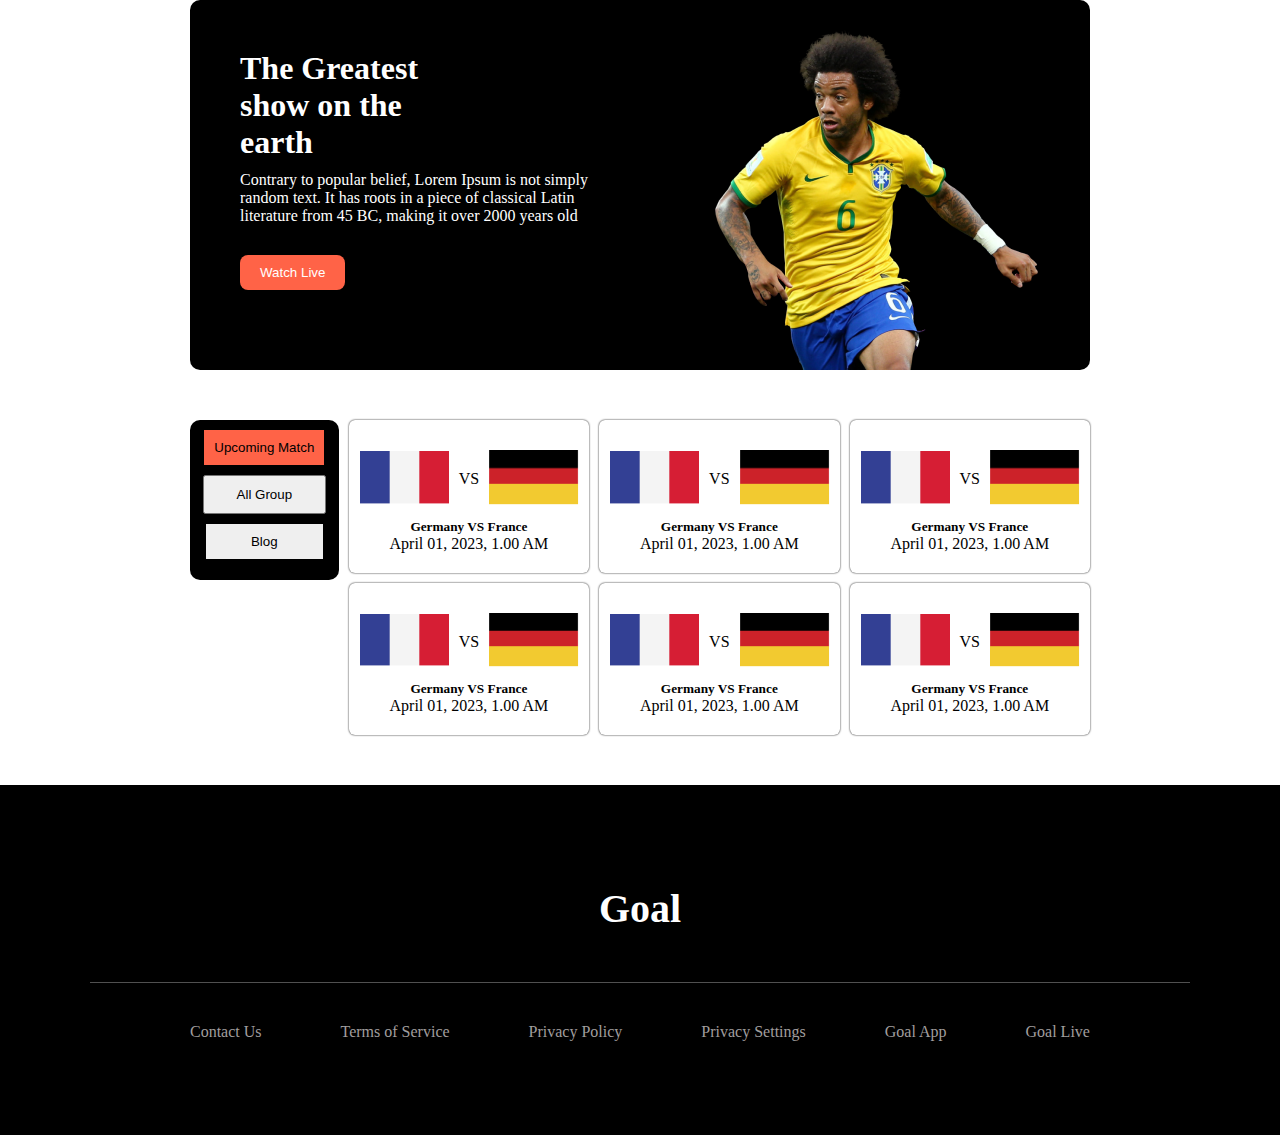
<file: upcoming.html>
<!DOCTYPE html>
<html lang="en">
<head>
    <meta charset="UTF-8">
    <meta name="viewport" content="width=device-width, initial-scale=1.0">
    <title>Document</title>
    <link rel="stylesheet" href="upcoming.css">
</head>
<body>
    <header class="header_part">
        <div class="header_div"> 
            <div class="bannar">
                <h1>The Greatest show on the  earth</h1>
                <p class="lorem">Contrary to popular belief, Lorem Ipsum is not simply 

                    random text. It has roots in a piece of classical Latin literature 
                    from 45 BC, making it over 2000 years old</p>

                    <p class="phone_display">Contrary to popular belief, is not 
                        simply random text.</p>

                    <p class="laptop_display">Lorem ipsum dolor sit amet consectetur adipisicing elit. Ex debitis obcaecati sit reprehenderit 
                       </p>

                    <button>Watch Live  <i class="fa-solid fa-angle-right"></i></button>

            </div>
            <div class="bannar_img">
                <img src="image/Banner Image.png" alt="">
            </div>
        </div>
    </header>

    <main class="main_part">
        <section  class="main_section">
           
            <div class="single_part">
                <div>
                    <button class="single_btn_1">Upcoming Match</button>
                 </div>
                 <div>
                     <button class="single_btn_2">All Group</button>
                 </div>
                 <div>
                    <a href="index.html">
                        <button class="single_btn_3">Blog</button>

                    </a>
                 </div>
                </div>

                <div class="category">
                  <div class="single_category">

                     <div class="image">
                        <div>
                            <img src="image/Flag.png" alt="">
                        </div>
                        <div>VS</div>
                        <div>
                            <img src="image/germany Flag.png" alt="">
                        </div>
                    </div>

                    <h5>Germany VS France </h5>
                    <p>April 01, 2023, 1.00 AM</p>

                  </div>
                  <div class="single_category">

                     <div class="image">
                        <div>
                            <img src="image/Flag.png" alt="">
                        </div>
                        <div>VS</div>
                        <div>
                            <img src="image/germany Flag.png" alt="">
                        </div>
                    </div>

                    <h5>Germany VS France </h5>
                    <p>April 01, 2023, 1.00 AM</p>

                  </div>
                  <div class="single_category">

                     <div class="image">
                        <div>
                            <img src="image/Flag.png" alt="">
                        </div>
                        <div>VS</div>
                        <div>
                            <img src="image/germany Flag.png" alt="">
                        </div>
                    </div>

                    <h5>Germany VS France </h5>
                    <p>April 01, 2023, 1.00 AM</p>

                  </div>
                  <div class="single_category">

                     <div class="image">
                        <div>
                            <img src="image/Flag.png" alt="">
                        </div>
                        <div>VS</div>
                        <div>
                            <img src="image/germany Flag.png" alt="">
                        </div>
                    </div>

                    <h5>Germany VS France </h5>
                    <p>April 01, 2023, 1.00 AM</p>

                  </div>
                  <div class="single_category">

                     <div class="image">
                        <div>
                            <img src="image/Flag.png" alt="">
                        </div>
                        <div>VS</div>
                        <div>
                            <img src="image/germany Flag.png" alt="">
                        </div>
                    </div>

                    <h5>Germany VS France </h5>
                    <p>April 01, 2023, 1.00 AM</p>

                  </div>
                  <div class="single_category">

                     <div class="image">
                        <div>
                            <img src="image/Flag.png" alt="">
                        </div>
                        <div>VS</div>
                        <div>
                            <img src="image/germany Flag.png" alt="">
                        </div>
                    </div>

                    <h5>Germany VS France </h5>
                    <p>April 01, 2023, 1.00 AM</p>

                  </div>
                </div>
            
           
        </section>
    </main>

    <footer class="footer_part">
        <section>
            <h1 class="goal_text">Goal</h1>

            <div class="footer_menu">
                  <ul class="footer_menu_list">
                        <li>Contact Us</li>
                        <li>Terms of Service </li>
                        <li>Privacy Policy</li>
                        <li>Privacy Settings </li>
                        <li>Goal App</li>
                        <li>Goal Live</li>
                    </ul>
               
            </div>

        </section>
    </footer>

 
</body>
</html>
</file>
<file: upcoming.css>
*{
    margin: 0px;
    padding: 0px;
}
.header_part{
    width: 900px;
    margin: auto;
    background: black;
    color: white;
    border-radius: 10px;
} 
.header_div{
    display: flex;
}
.bannar h1{
    margin-left: 50px;
    width: 40%;
    margin-top: 50px;
}
.bannar{
    width: 70%;
}
.bannar p{
    margin-left: 50px;
    margin-top: 10px;
    width: 70%;
}
.phone_display{
    display: none;
}
.laptop_display{
    display: none;
}
.bannar button{
    margin-left: 50px;
    padding: 10px 20px;
    background-color: tomato;
    border: none;
    color: white;
    border-radius:8px ;
    margin-top: 30px;
}
.bannar button{
    cursor: pointer;
}
.bannar_img{
    margin-top: 30px;
    margin-bottom: -4px;
}
.bannar_img{
    width: 50%;
}


.main_part{
    width: 900px;
    margin: auto;
    margin-top: 50px;
    margin-bottom: 50px;
}
.main_section{
    display: flex;
    gap: 10px;
}
.single_part{
    width: 30%;
    border-radius:10px ;
    background-color: black;
    height: 160px;
    text-align: center;
}
.single_btn_1{
    padding: 10px 10px;
    background-color: tomato;
    border: none;
    margin-top: 10px;
}
.single_btn_1{
    cursor: pointer;
}
.single_btn_2{
    padding: 10px 32px;
    margin-top: 10px;
}
.single_btn_2{
    cursor: pointer;
}
.single_btn_3{
    padding: 10px 45px;
    margin-top: 10px;
    /* background-color: tomato; */
    border: none;
}
.single_btn_3{
    cursor: pointer;

}
.category{
    display: grid;
    gap: 10px;
    grid-template-columns: repeat(3,1fr);
}
.single_category{
    box-shadow: 0px 0px 2px 0px;
    border-radius: 6px;
    padding: 20px 0px 20px 0px;
    text-align: center;
}
.single_category img{
    width: 90px;
    padding: 10px;
}
.image{
    display: flex;
    align-items: center;
}
.footer_part{
    background-color: black;
    height: 350px;
}
.goal_text{
    padding-top: 100px;
    font-size: 40px;
    text-align: center;
    color: white;
    padding-bottom: 50px;
    border-bottom:  1px solid rgb(80, 80, 80);
    width: 1100px;
    margin: auto  
}
.footer_menu{
    color: rgb(160, 158, 158);
}
.footer_menu_list{
    width: 900px;
    margin: auto;
    padding-top:40px ;
    display: flex;
    list-style: none;
    justify-content: space-between;
    gap: 10px;
}


@media screen and (max-width:576px) {
    .header_part{
        width: 360px;
        margin: auto; 
        text-align: center;
    }
    .header_div{
        flex-direction: column;
    }
    .bannar{
        width: 100%;
    }
    .bannar h1{
        width: 70%;
    }
    .lorem{
        display: none;
    }
    .phone_display{
        display: block;
        padding-top: 10px;
    }
    .bannar button{
        margin-left: -30px;
        padding: 10px 40px;
    }
    .bannar_img{
        width: 100%;
        text-align: center;
    }

    .main_part{
        width: 360px;
        margin: auto;
    }
    .main_section{
        display: block;
    }
    .single_part{
        width: 100%;
        background-color: white;
    }
    .single_btn_1{
        padding: 10px 30px;
    }
    .single_btn_2{
        padding: 10px 35px;
    }
    .single_btn_3{
        padding: 10px 30px;

    }
    .category{
   
        grid-template-columns: repeat(1,1fr);
      
    }
    .single_category{
        /* height: 150px;
        text-align: center; */
        width: 100%;
    }
    .image img{
        text-align: center;
        margin-left: 30px;
    }
    .single_category h5{
        margin-top: 10px;
    }
    .single_category P{
        margin-top: 10px;

    }

    .footer_part{
    width: 365px;
        margin-left: 20px;
        margin-top: 30px;
        text-align: center;
        height: 550px;
    }
.goal_text{
    color: white;
    text-align: center;
    padding-bottom:30px ;
    width: 200px;
    margin: auto;
}
  
    .footer_menu_list{
        flex-direction: column;
        width: 360px;
        gap: 30px;
     
        text-align: center;
    }
    
}


@media screen and (min-width:577px) and (max-width:992px) {
    .header_part{
        width: 700px;
        margin: auto;
    }
    .bannar h1 {
        width: 50%;
    }
    .laptop_display{
        display: block;
    }
    .phone_display{
        display: none;
    }
    .lorem{
        display: none;
    }  

    .main_part{
        width: 700px;
    }
    .main_section{
        display: block;
    }
    .single_part{
        display: flex;
        justify-content: space-between;
        height: 70px;
        width: 100%;
        background-color: white;
       
    }

    .category{
        grid-template-columns: repeat(2,1fr);
        align-items: center;
    }
    .single_category{
        height: 150px;
    }
    .image{
        margin-top: 20px;
        display: flex;
        margin-left: 80px;
    }

    .footer_part{
        width: 750px;
        margin: auto;
        text-align: center;
     }
     .goal_text{
        margin-left: -110px;
        width: 700px;
        margin: auto;
     }

     .footer_menu_list{
        width: 90%;
     }
}
</file>
